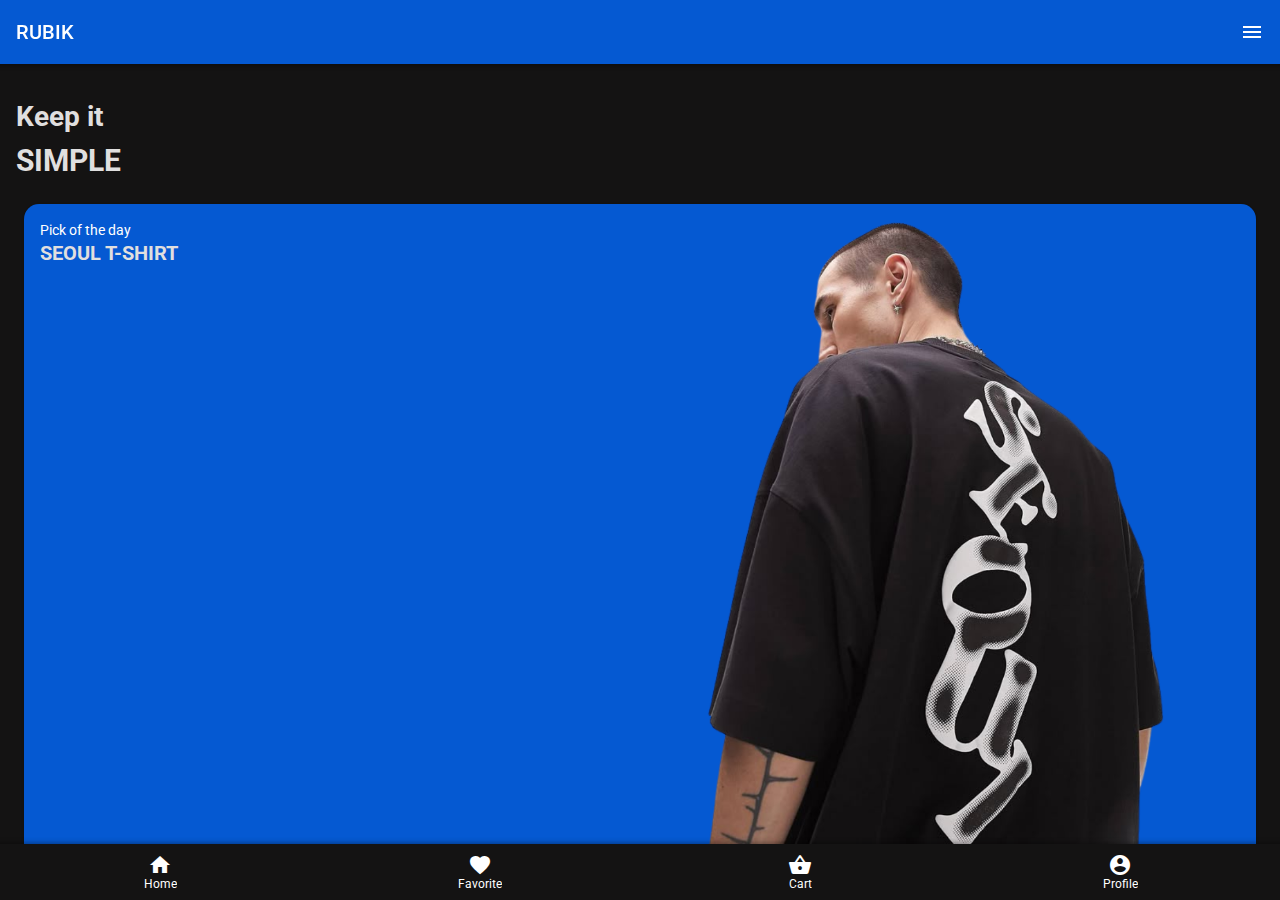
<file: index.html>
<!doctype html>
<html>
<head>
<meta charset="utf-8">
<meta name="viewport" content="width=device-width, initial-scale=1.0">
<title>Framework7</title>
<link href="css/framework7.bundle.min.css" rel="stylesheet">
<link href="https://fonts.googleapis.com/icon?family=Material+Icons" rel="stylesheet">
<link href="css/style.css" rel="stylesheet">

</head>

<body>
	
	<div id="app">
			
<section class="panel panel-left panel-cover">
		
			<div id="perfil" class="block">
				<img src="img/PERFIL.jpg" alt="">
				<h4>Leslie Sierra</h4>
				<p>Animator</p>
			</div>
			
			<div class="list media-list">
				<ul>
					<li>
					  <a href="/home/" class="item-link item-content panel-close">
						<div class="item-media">
						  	<span class="material-icons">home</span>
						  </div>
						<div class="item-inner">
						  <div class="item-title">Home</div>
						</div>
					  </a>
					</li>
					<li>
					  <a href="/products/" class="item-link item-content panel-close">
						<div class="item-media">
						  	<span class="material-icons">sell</span>
						  </div>
						<div class="item-inner">
						  <div class="item-title">Products</div>
						</div>
					  </a>
					</li>
					<li>
					  <a href="#" class="item-link item-content">
						<div class="item-media">
						  	<span class="material-icons">question_answer</span>
						  </div>
						<div class="item-inner">
						  <div class="item-title">Messages</div>
						</div>
					  </a>
					</li>
					<li>
					  <a href="#" class="item-link item-content">
						<div class="item-media">
						  	<span class="material-icons">notifications</span>
						  </div>
						<div class="item-inner">
						  <div class="item-title">Notifications</div>
						</div>
					  </a>
					</li>
					<li>
					  <a href="#" class="item-link item-content">
						<div class="item-media">
						  	<span class="material-icons">bookmark</span>
						  </div>
						<div class="item-inner">
						  <div class="item-title">Bookmarks</div>
						</div>
					  </a>
					</li>
					<li>
					  <a href="#" class="item-link item-content">
						<div class="item-media">
						  	<span class="material-icons">account_circle</span>
						  </div>
						<div class="item-inner">
						  <div class="item-title">Profile</div>
						</div>
					  </a>
					</li>
				</ul>
			</div>
			
		
		</section>

		
		
	<div class="view view-main view-init">

	<section data-name="home" class="page">

	  <!-- Top Navbar -->
	  <nav class="navbar">
		<div class="navbar-bg"></div>
		<div class="navbar-inner">
			<div class="title">RUBIK</div>
			<div class="right">
				<a href="#" class="link panel-open" data-panel="left">
					<i class="material-icons">menu</i>
				</a>
			</div>
		</div>
	  </nav>


		<section class="page-content">

			<div id="welcome" class="block">

				
				<h1>Keep it</h1><h2>SIMPLE</h2>

				<article class="card">
					<div class="card-content card-content-padding">
						<div class="row">
							<article class="col-50">
								Pick of the day
								<h2>SEOUL T-SHIRT</h2>
								<a href="#">
									<span class="precio">Only <b>$4.25</b></span>
								</a>
							</article>
							<article class="col-50">
								<img src="img/Diseño sin título (3).png" alt="" class="img-fluid">
							</article>
						</div>
					</div>
				</article>

			</div>
			
			
			<div class="row">
				<article class="col">
					<h2 class="block-title block-title-medium">T-SHIRTS</h2>
				</article>
				<article class="col text-align-right">
					<h2 class="block-title link"><a href="/products.html/" class="link">See all</a></h2>
				</article>
			</div>
			
			
			<div id="home-products" class="block">
				
				<div class="swiper-container swiper-init" data-slides-per-view="2">
				
					<div class="swiper-wrapper">
						<article class="swiper-slide">
							<div class="card producto">
								<div class="card-content card-content-padding">
									<img src="img/CAMISA1.jpg" alt="" class="img-fluid">
									<h4 class="nombre-producto">Graphic T</h4>
								</div>
								<div class="card-footer">
									<p class="precio-producto">$19.99</p>
									<a href="/info/">
										<span class="material-icons">
										add
										</span>
									</a>
								</div>
							</div>
						</article>

						<article class="swiper-slide">
							<div class="card producto">
								<div class="card-content card-content-padding">
									<img src="img/CAMISA2.jpg" alt="" class="img-fluid">
									<h4 class="nombre-producto">Graphic T</h4>
								</div>
								<div class="card-footer">
									<p class="precio-producto">$18.99</p>
									<a href="/ice-latte/">
										<span class="material-icons">
										add
										</span>
									</a>
								</div>
							</div>
						</article>
						
						<article class="swiper-slide">
							<div class="card producto">
								<div class="card-content card-content-padding">
									<img src="img/CAMISA3.jpg" alt="" class="img-fluid">
									<h4 class="nombre-producto">Graphic T</h4>
								</div>
								<div class="card-footer">
									<p class="precio-producto">$15.25</p>
									<a href="#">
										<span class="material-icons">
										add
										</span>
									</a>
								</div>
							</div>
						</article>
						
						<article class="swiper-slide">
							<div class="card producto">
								<div class="card-content card-content-padding">
									<img src="img/CAMISA4.jpg" alt="" class="img-fluid">
									<h4 class="nombre-producto">Graphic T</h4>
								</div>
								<div class="card-footer">
									<p class="precio-producto">$12.75</p>
									<a href="#">
										<span class="material-icons">
										add
										</span>
									</a>
								</div>
							</div>
						</article>
					</div>
					
				</div>
				
			</div>
			
		

		</section> <!--/page-content -->

	</section> <!--/page -->
		
		<!-- toolbar -->
		
		<nav class="toolbar tabbar tabbar-labels toolbar-bottom">
			<div class="toolbar-inner">
				<a href="/home/" class="link">
					<i class="material-icons">home</i>
					<span class="tabbar-label">Home</span>
				</a>
				<a href="/products/" class="link">
					<i class="material-icons">favorite</i>
					<span class="tabbar-label">Favorite</span>
				</a>
				<a href="#" class="link">
					<i class="material-icons">shopping_basket</i>
					<span class="tabbar-label">Cart</span>
				</a>
				<a href="#" class="link">
					<i class="material-icons">account_circle</i>
					<span class="tabbar-label">Profile</span>
				</a>
			</div>
		</nav>
				
		
		<!-- /toolbar -->
		
	</div><!--/view -->
		
		
		
	</div><!--/app -->
	
	
	<script src="js/framework7.bundle.min.js"></script>
	<script src="js/app.js"></script>
	
	
	
	
	
</body>
</html>
</file>
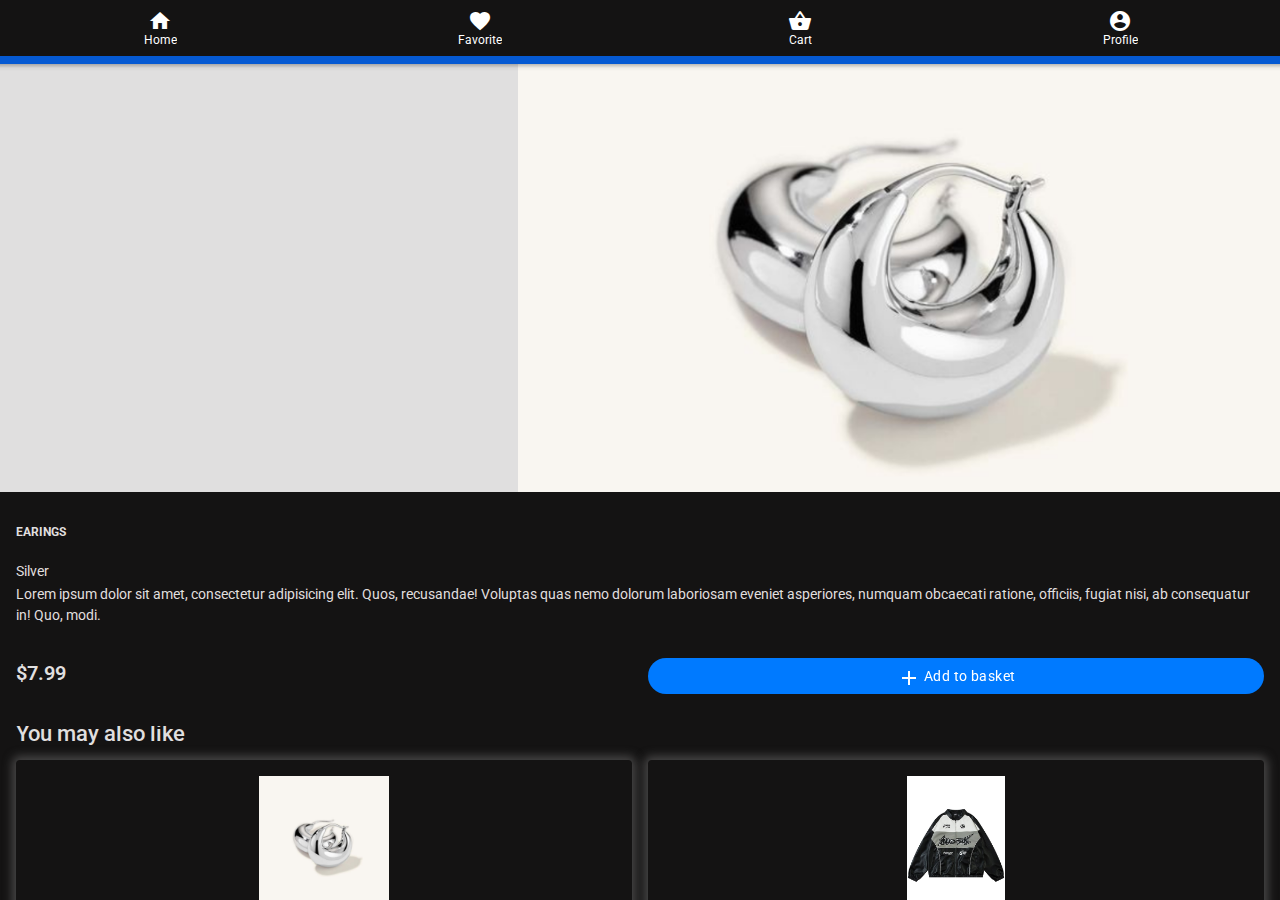
<file: info.html>
<!doctype html>
<html>
<head>
<meta charset="utf-8">
<meta name="viewport" content="width=device-width, initial-scale=1.0">
<title>Framework7</title>
<link href="css/framework7.bundle.min.css" rel="stylesheet">
<link href="https://fonts.googleapis.com/icon?family=Material+Icons" rel="stylesheet">
<link href="css/style.css" rel="stylesheet">

</head>
	<body>
	
	<div id="app">
<section class="page" data-name="info">


	<nav class="navbar">
		<div class="navbar-bg"></div>
		<div class="navbar-inner">
			<div class="left">
				<a href="#" class="link back">
					<i class="material-icons">chevron_left</i>
				</a>
			</div>
			<div class="title">Earings</div>
			<div class="right">
				<a href="#" class="link panel-open" data-panel="left">
					<i class="material-icons">menu</i>
				</a>
			</div>
		</div>
	</nav>
	
	
	<section class="page-content">
	
		<div class="bg-gris">
			<div class="row">
				<article class="col-40">
					<ul>
						<li>Caffeine 175mg</li>
						<li>Calories 15mg</li>
						<li>Sugars 0g</li>
					</ul>
				</article>
				<article class="col-60">
					<img src="img/argolla pequena1.png" alt="" class="img-fluid">
				</article>
			</div>
			
		</div>
		
		<div class="block">
		
			<h5>EARINGS</h5>
			<p>Silver</p>
			<p>Lorem ipsum dolor sit amet, consectetur adipisicing elit. Quos, recusandae! Voluptas quas nemo dolorum laboriosam eveniet asperiores, numquam obcaecati ratione, officiis, fugiat nisi, ab consequatur in! Quo, modi.</p>
			
		</div>
		
		<div class="block">
			<div class="row">
				<article class="col">
					<p class="precio-producto medium">$7.99</p>
				</article>
				<article class="col">
					<a href="#" class="button button-fill button-round link-icon">
						<span class="material-icons">add</span> Add to basket
					</a>
				</article>
			</div>
		</div>
		
		<h2 class="block-title block-title-medium">You may also like</h2>
		
		<div class="block">
		
			<div class="row">
				<article class="col">
					<div class="card producto">
                        <div class="card-content card-content-padding">
                            <img src="img/argollas pequeñas.jpg" alt="" class="img-fluid">
                            <h4 class="nombre-producto">EARINGS</h4>
                        </div>
                        <div class="card-footer">
                            <p class="precio-producto">$7.99</p>
                            <a href="/ice-latte/">
                                <span class="material-icons">
                                add
                                </span>
                            </a>
                        </div>
                    </div>
				</article>
				<article class="col">
					<div class="card producto">
                        <div class="card-content card-content-padding">
                            <img src="img/JACKET1.jpg" alt="" class="img-fluid">
                            <h4 class="nombre-producto">Jacket</h4>
                        </div>
                        <div class="card-footer">
                            <p class="precio-producto">$19.99</p>
                            <a href="/ice-latte/">
                                <span class="material-icons">
                                add
                                </span>
                            </a>
                        </div>
                    </div>
				</article>
			</div>
		
		</div>
	
	</section>
	
	
</section>
		
		<nav class="toolbar tabbar tabbar-labels toolbar-bottom">
			<div class="toolbar-inner">
				<a href="/home/" class="link">
					<i class="material-icons">home</i>
					<span class="tabbar-label">Home</span>
				</a>
				<a href="/products/" class="link">
					<i class="material-icons">favorite</i>
					<span class="tabbar-label">Favorite</span>
				</a>
				<a href="#" class="link">
					<i class="material-icons">shopping_basket</i>
					<span class="tabbar-label">Cart</span>
				</a>
				<a href="#" class="link">
					<i class="material-icons">account_circle</i>
					<span class="tabbar-label">Profile</span>
				</a>
			</div>
		</nav>
				
		
		<!-- /toolbar -->
		
	</div><!--/view -->
		
		
		
	</div><!--/app -->

	
	<script src="js/framework7.bundle.min.js"></script>
	<script src="js/app.js"></script>
	
	
	
	
	
</body>
</html>
</file>
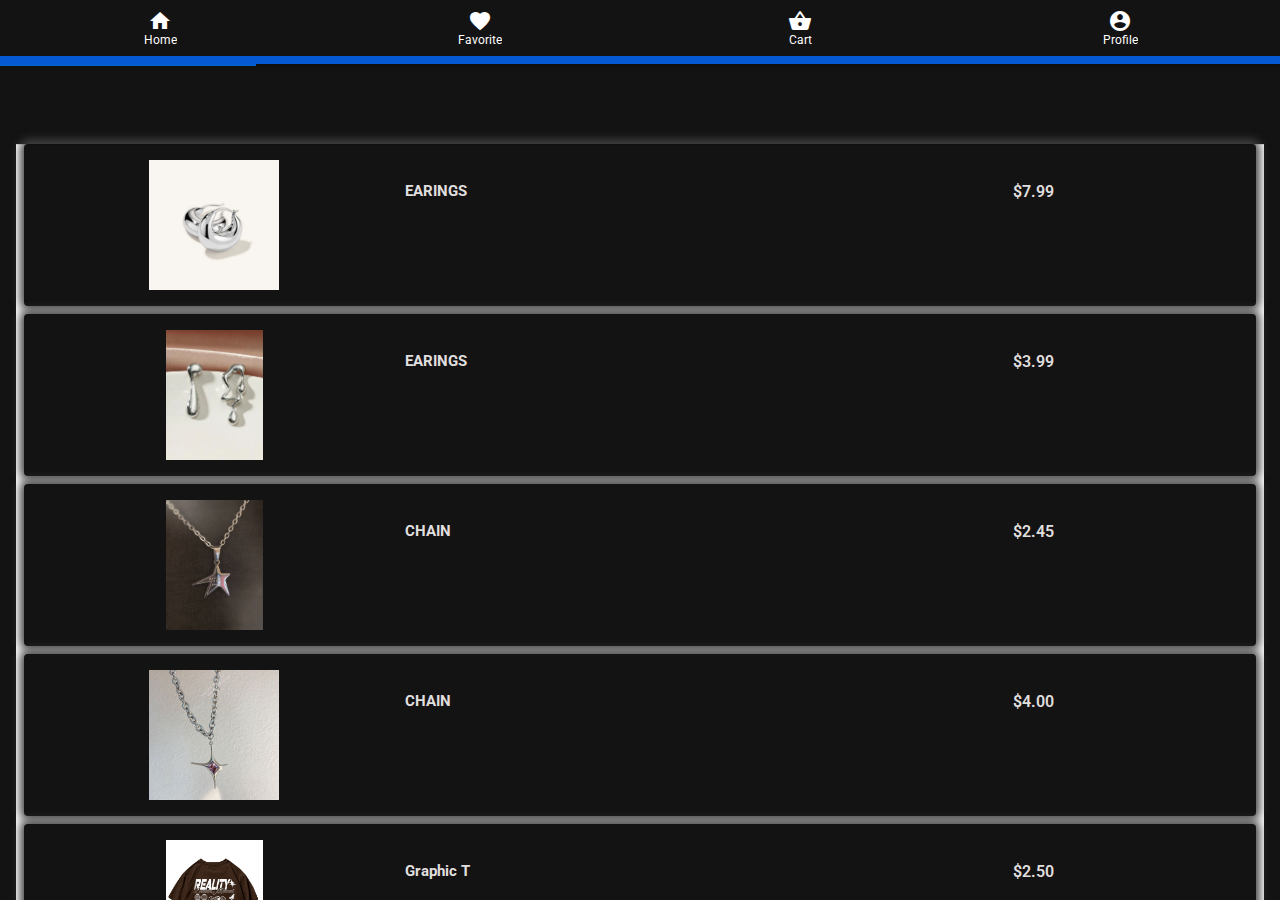
<file: products.html>
<!doctype html>
<html>
<head>
<meta charset="utf-8">
<meta name="viewport" content="width=device-width, initial-scale=1.0">
<title>Framework7</title>
<link href="css/framework7.bundle.min.css" rel="stylesheet">
<link href="https://fonts.googleapis.com/icon?family=Material+Icons" rel="stylesheet">
<link href="css/style.css" rel="stylesheet">

</head>
	<body>
	
	<div id="app">
		
<section class="page" data-name="products">

	<nav class="navbar">
		<div class="navbar-bg"></div>
		<div class="navbar-inner">
			<div class="left">
				<a href="#" class="link back">
					<i class="material-icons">chevron_left</i>
				</a>
			</div>
			<div class="title">Products</div>
			<div class="right">
				<a class="link icon-only searchbar-enable" data-searchbar=".search">
				  <i class="material-icons">search</i>
				</a>
				<a href="#" class="link panel-open" data-panel="left">
					<i class="material-icons">menu</i>
				</a>
			</div>
		</div>
		
		<form class="searchbar searchbar-expandable search searchbar-init" data-search-	container=".list-search" data-search-in=".card-content">
			<div class="searchbar-inner">
			   <div class="searchbar-input-wrap">
				 <input type="search" placeholder="Search..."/>
				 <i class="searchbar-icon"></i>
				 <span class="input-clear-button"></span>
			   </div>
		   	<span class="searchbar-disable-button if-not-aurora">Cancel</span>
			</div>
	  	</form>
	</nav>
	
	
	
	<section class="page-content">
	
		<div id="toolbar-tab" class="toolbar tabbar toolbar-bottom">
			<div class="toolbar-inner">
			  	<a href="#tab-1" class="tab-link tab-link-active">All</a>
			  	<a href="#tab-2" class="tab-link">Cold</a>
			  	<a href="#tab-3" class="tab-link">Hot</a>
				<a href="#tab-2" class="tab-link">Frappes</a>
			  	<a href="#tab-3" class="tab-link">Bakery</a>
			</div>
		</div>
		
		<div id="products" class="block">
					
			<div class="list list-search">
				<ul>
					<li>
						<a href="/info/">
						<div class="card producto">
							<div class="card-content card-content-padding">
								<div class="row">
									<article class="col-30">
										<img src="img/argollas pequeñas.jpg" alt="" class="img-fluid">
									</article>
									<article class="col-50">
										<h4 class="nombre-producto">EARINGS</h4>
									</article>
									<article class="col-20">
										<p class="precio-producto">$7.99</p>
									</article>								
								</div>							
							</div>
						</div>
						</a>
					</li>
					<li>
						<a href="/info/">
						<div class="card producto">
							<div class="card-content card-content-padding">
								<div class="row">
									<article class="col-30">
										<img src="img/aritos plateados 5.jpg" alt="" class="img-fluid">
									</article>
									<article class="col-50">
										<h4 class="nombre-producto">EARINGS</h4>
									</article>
									<article class="col-20">
										<p class="precio-producto">$3.99</p>
									</article>								
								</div>							
							</div>
						</div>
						</a>
					</li>
					<li>
						<a href="/info/">
						<div class="card producto">
							<div class="card-content card-content-padding">
								<div class="row">
									<article class="col-30">
										<img src="img/cadenas 2.jpg" alt="" class="img-fluid">
									</article>
									<article class="col-50">
										<h4 class="nombre-producto">CHAIN</h4>
									</article>
									<article class="col-20">
										<p class="precio-producto">$2.45</p>
									</article>								
								</div>							
							</div>
						</div>
						</a>
					</li>
					<li>
						<a href="/ice-latte/">
						<div class="card producto">
							<div class="card-content card-content-padding">
								<div class="row">
									<article class="col-30">
										<img src="img/cadenas 3.jpg" alt="" class="img-fluid">
									</article>
									<article class="col-50">
										<h4 class="nombre-producto">CHAIN</h4>
									</article>
									<article class="col-20">
										<p class="precio-producto">$4.00</p>
									</article>								
								</div>							
							</div>
						</div>
						</a>
					</li>
					<li>
						<div class="card producto">
							<div class="card-content card-content-padding">
								<div class="row">
									<article class="col-30">
										<img src="img/CAMISA1.jpg" alt="" class="img-fluid">
									</article>
									<article class="col-50">
										<h4 class="nombre-producto">Graphic T</h4>
									</article>
									<article class="col-20">
										<p class="precio-producto">$2.50</p>
									</article>								
								</div>							
							</div>
						</div>
					</li>
					<li>
						<div class="card producto">
							<div class="card-content card-content-padding">
								<div class="row">
									<article class="col-30">
										<img src="img/CAMISA2.jpg" alt="" class="img-fluid">
									</article>
									<article class="col-50">
										<h4 class="nombre-producto">Graphic T</h4>
									</article>
									<article class="col-20">
										<p class="precio-producto">$3.25</p>
									</article>								
								</div>							
							</div>
						</div>
					</li>
				</ul>
			</div><!-- /list -->		
			
		
		</div><!-- /#products -->
		
		
	</section><!-- /page-content -->

</section>
		<!-- toolbar -->
		
		<nav class="toolbar tabbar tabbar-labels toolbar-bottom">
			<div class="toolbar-inner">
				<a href="/home/" class="link">
					<i class="material-icons">home</i>
					<span class="tabbar-label">Home</span>
				</a>
				<a href="/products/" class="link">
					<i class="material-icons">favorite</i>
					<span class="tabbar-label">Favorite</span>
				</a>
				<a href="#" class="link">
					<i class="material-icons">shopping_basket</i>
					<span class="tabbar-label">Cart</span>
				</a>
				<a href="#" class="link">
					<i class="material-icons">account_circle</i>
					<span class="tabbar-label">Profile</span>
				</a>
			</div>
		</nav>
				
		
		<!-- /toolbar -->
		
	</div><!--/view -->
		
		
		
	</div><!--/app -->

	
	<script src="js/framework7.bundle.min.js"></script>
	<script src="js/app.js"></script>
	
	
	
	
	
</body>
</html>
</file>
<file: css/style.css>
@import url('https://fonts.googleapis.com/css2?family=Roboto:ital,wght@0,100..900;1,100..900&display=swap');

:root {
    --color-azul: #0559D2;
    --color-negro: #141313;
    --color-gris: #E0DFDF;
	--color-luz: #474646;
}

html, body {
    background-color: var(--color-negro) !important;
    color: var(--color-gris) !important;
    height: 100%;
    margin: 0;
    padding: 0;
}
.col-60 {
  display: flex;
  justify-content: center;
  align-items: center;
  height: 100%;
}


h1 {
    margin-bottom: 5px; 
}
h2 {
    margin-top: 0;
}

h1, h2, h3, h4, h5, h6, p, .block-title, .block-title-medium, .item-title {
    color: var(--color-gris) !important;
}


.navbar, .navbar-bg {
    background-color: var(--color-azul) !important;
}

.navbar .title, 
.navbar .right a, 
.navbar .material-icons {
    color: #fff !important;
}


html, body, .page, .view-main, .page-content {
    background-color: #141313 !important;
    color: #E0DFDF !important;
}


h1, h2, h3, h4, h5, h6, p, .block-title, .block-title-medium, .item-title {
    color: #E0DFDF !important;
}

p{
	margin: 2px 0;
}

.img-fluid{
	max-width: 100%;
}

#perfil{
	background-color: var(--color-azul);
	margin-top: 0;
	margin-bottom: 0;
	padding: 20px 30px;
}
#perfil img{
	width: 60px;
	height: 60px;
	border-radius: 100%;
}

.panel-left .item-media span{
	color: var(--color-azul);
}
.panel-left .item-title{
	font-size: 14px;
}

#welcome h2{
	font-size: 30px;
	font-weight: 700;
	line-height: 1.2;
}
#welcome .card {
    background-color: var(--color-azul); 
    color: #fff;
    border-radius: 15px;
}

.producto.card {
    background-color: var(--color-negro); 
    box-shadow: 0px 0px 10px 4px var(--color-luz);
}

.producto .card-footer {
    background-color: var(--color-azul); 
    color: #fff;
}

#welcome .card h2{
	color: #fff;
	font-size: 20px;
}
#welcome .card-content{
	padding-bottom: 0;
}

#welcome .precio{
	position: absolute;
	bottom: 0;
	background-color: var(--color-negro);
	color: #fff;
	padding: 15px 30px;
	border-top-right-radius: 10px;
	border-top-left-radius: 10px;
}

.block-title{
	color: var(--color-negro);
}
.block-title-medium{
	font-size: 22px;
	padding-bottom: 10px;
 	margin-bottom: 0;
  	line-height: 16px;
}


.producto a{
	color: #fff;
}
.producto img{
	max-height: 130px;
	margin: auto;
	display: block;
}

.nombre-producto{
	font-size: 15px;
}
.tipo-producto{
	color: var(--color-gris);
	font-weight: 400;
}
.precio-producto{
	color: var(--color-negro);
	font-weight: 600;
	margin-top: 20px;
}

.toolbar i{
	color: var(--color-azul);
}
.toolbar .tabbar-label{
	font-size: 12px;
}

#products .tipo-producto{
	font-size: 75%;
	color: var(--color-negro);
}

#products .nombre-producto{
	margin-top: 20px;
}


#toolbar-tab .tab-link{
	font-size: 12px;
	text-transform: inherit;
	color: var(--color-negro);
}

.bg-gris{
	background-color: var(--color-gris);
}

.link-icon{
	text-transform: inherit;
	font-weight: 400;
}
.link-icon span{
	vertical-align: inherit;
}

.precio-producto.medium{
	font-size: 20px;
	margin-top: 0;
}

.toolbar.tabbar {
    background-color: var(--color-negro) !important;
    color: #fff;
}

.toolbar .tabbar-label {
    color: #fff;
}

.toolbar i {
    color: #fff;
	}


.panel.panel-left.panel-cover {
    background-color: var(--color-negro) !important; 
    color: #fff; 
}

.panel.panel-left.panel-cover .item-media span {
    color: #fff !important; 
}


.panel.panel-left.panel-cover .item-title {
    color: #fff !important;
}


#perfil {
    background-color: var(--color-negro) !important;
    margin-top: 0;
    margin-bottom: 0;
    padding: 20px 30px;
}


#perfil img {
    width: 60px;
    height: 60px;
    border-radius: 50%; 
}


.panel-left .list.media-list {
    background-color: var(--color-negro) !important; 
}

.panel-left .item-link .item-inner {
    color: #fff !important;
}


.panel-left .item-content {
    background-color: var(--color-negro) !important;
}


.panel-left .item-link {
    color: #fff !important;
}
</file>
